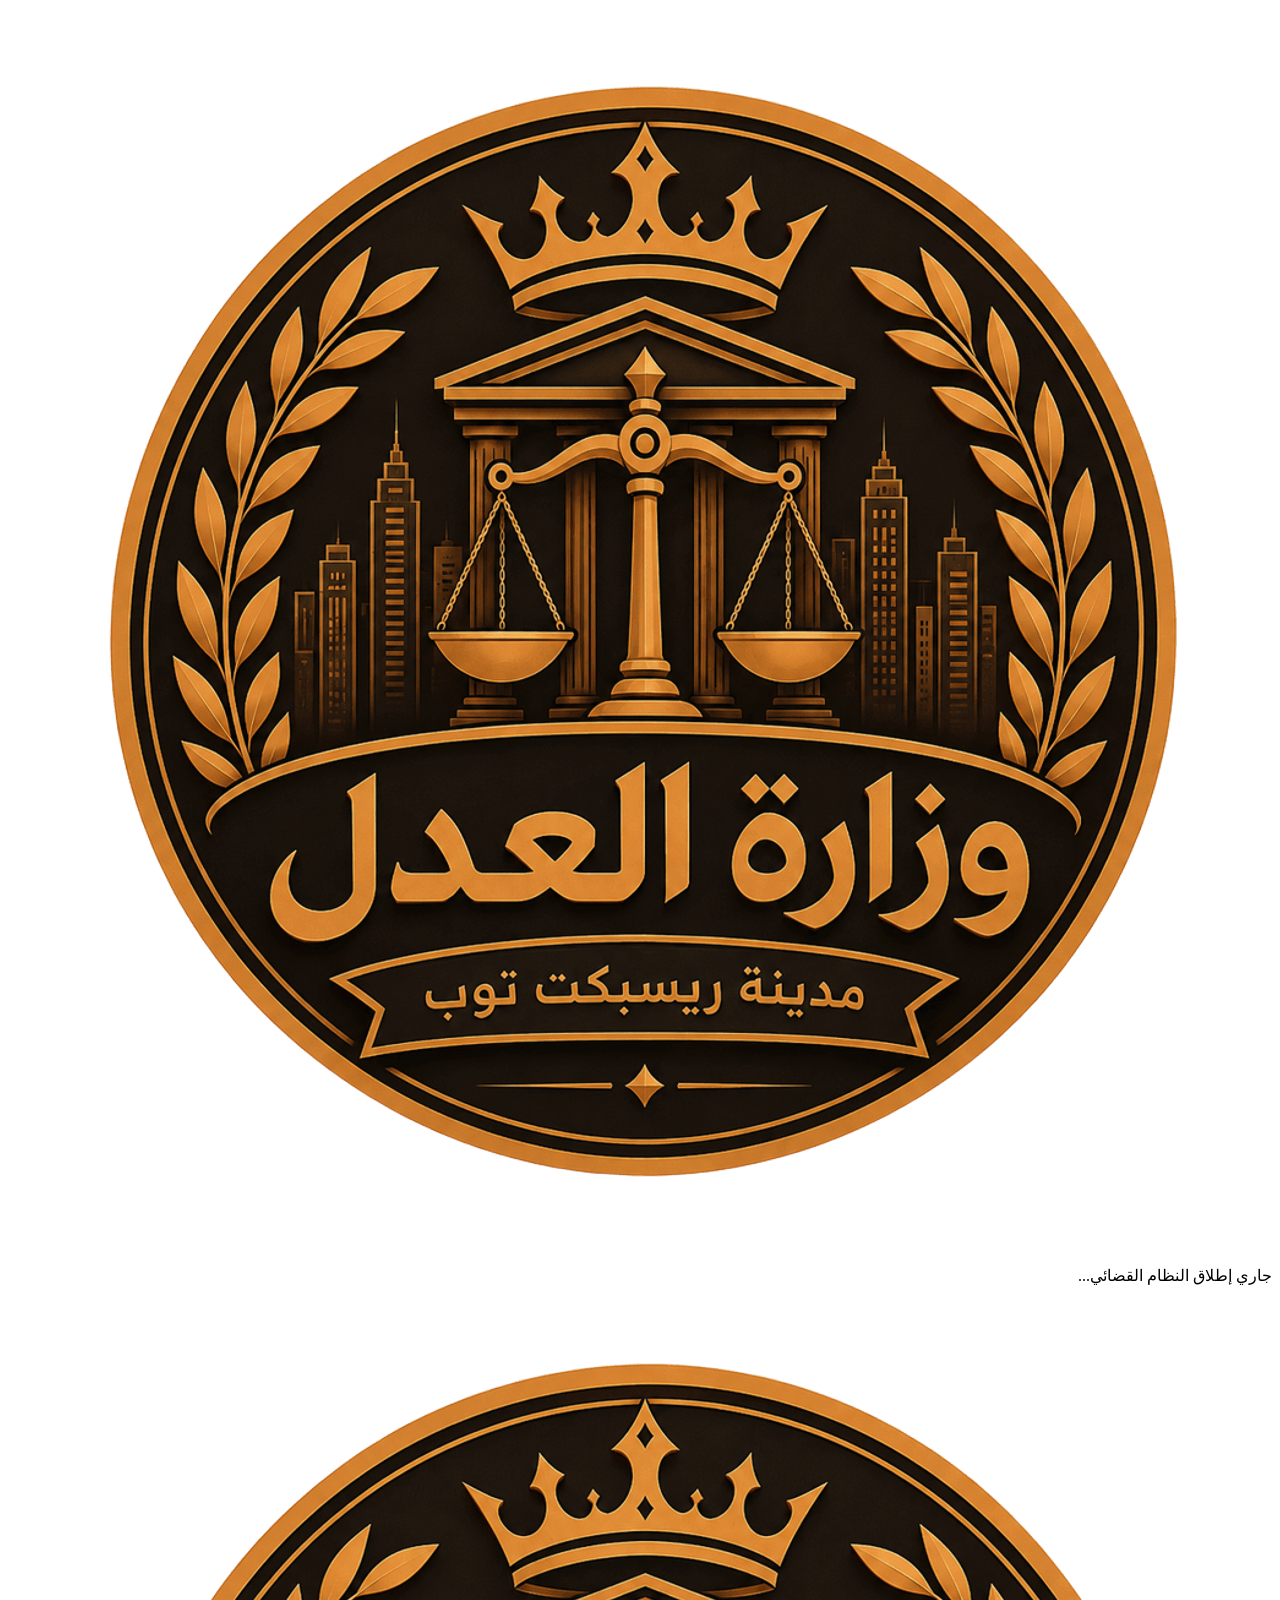
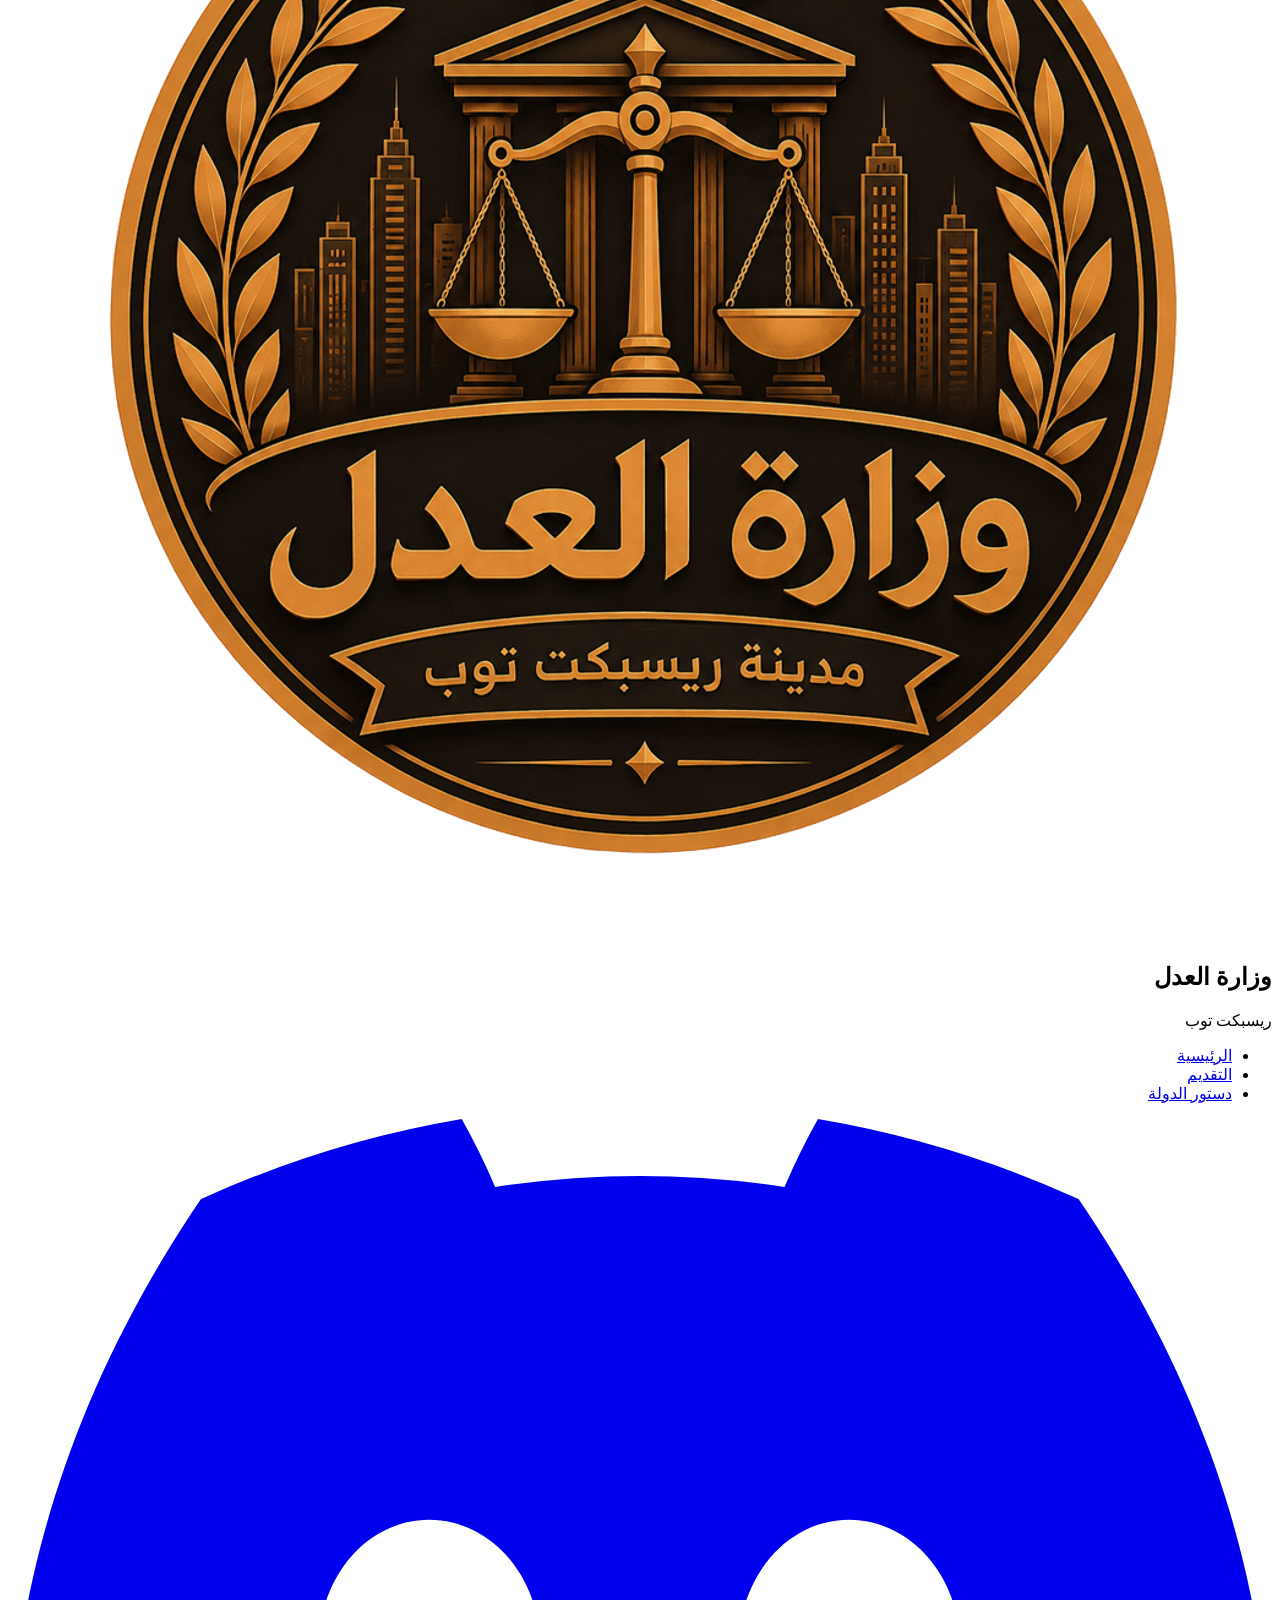
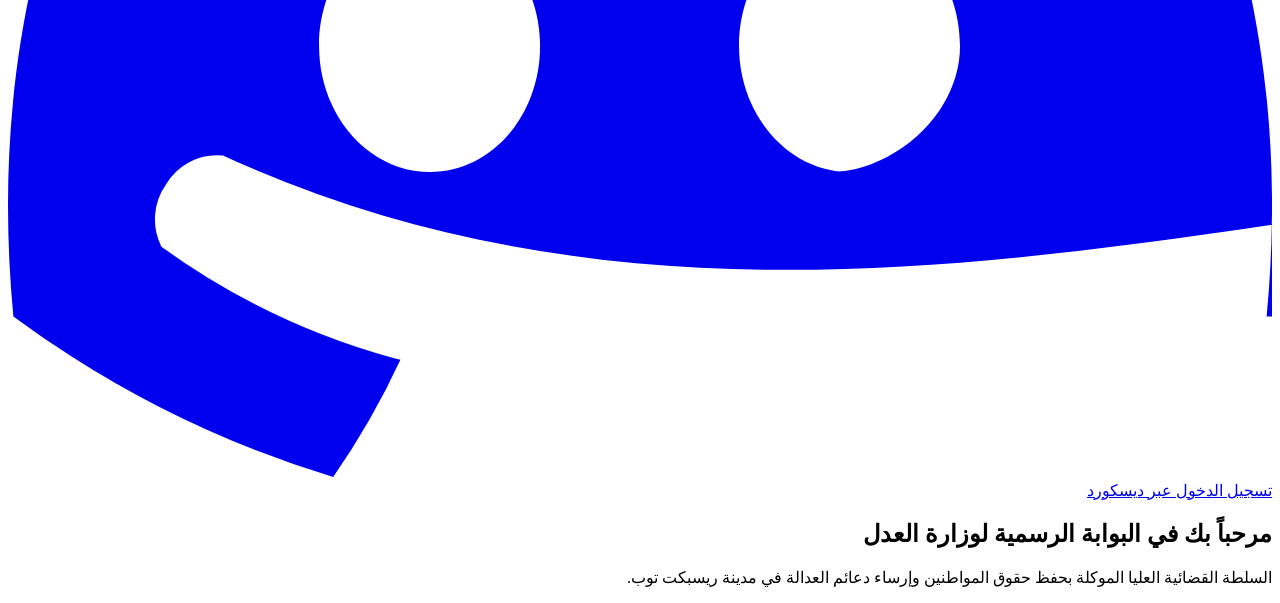
<file: index.html>
<!DOCTYPE html>
<html lang="ar" dir="rtl">
<head>
    <meta charset="UTF-8">
    <meta name="viewport" content="width=device-width, initial-scale=1.0">
    <title>وزارة العدل - مدينة ريسبكت توب</title>
    <link rel="stylesheet" href="style.css">
</head>
<body>

    <div id="loading-screen">
        <img src="logo_justice.png" alt="شعار وزارة العدل" class="loader-logo">
        <div class="loading-text">جاري إطلاق النظام القضائي...</div>
    </div>

    <nav class="main-navbar">
        <div class="nav-brand">
            <img src="logo_justice.png" alt="الشعار" class="nav-brand-logo">
            <div class="nav-brand-text">
                <h1>وزارة العدل</h1>
                <p>ريسبكت توب</p>
            </div>
        </div>
        
        <ul class="nav-links">
            <li><a href="index.html" class="active">الرئيسية</a></li>
            <li><a href="apply.html">التقديم</a></li>
            <li><a href="constitution.html">دستور الدولة</a></li>
        </ul>

        <a href="https://discord.com/api/oauth2/authorize?client_id=1543589301407973428&redirect_uri=https://justicerespecttop.github.io/Respect-Top/&response_type=code&scope=identify" class="discord-login-btn" id="login-btn">
            <svg class="discord-icon" viewBox="0 0 127.14 96.36"><path fill="currentColor" d="M107.7,8.07A105.15,105.15,0,0,0,81.47,0a72.06,72.06,0,0,0-3.36,6.83A97.16,97.16,0,0,0,49,6.83,72.37,72.37,0,0,0,45.64,0,105.85,105.85,0,0,0,19.39,8.07C2.79,32.65-1.71,56.6.54,80.21h0A105.73,105.73,0,0,0,32.71,96.36a77.7,77.7,0,0,0,6.76-11.78A72.55,72.55,0,0,1,15.43,73.19a6.09,6.09,0,0,1,.44-6.22,5.94,5.94,0,0,1,5.76-2.94c56.51,25.86,113.82,0,170.36,0a5.94,5.94,0,0,1,5.76,2.94,6.09,6.09,0,0,1,.44,6.22,72.69,72.69,0,0,1-24,11.39,77.53,77.53,0,0,0,6.76,11.78A105.73,105.73,0,0,0,126.6,80.21h0C128.86,56.6,124.36,32.65,107.7,8.07ZM42.45,65.69C36.29,65.69,31.29,60,31.29,53s4.91-12.69,11.07-12.69c6.16,0,11.16,5.68,11.16,12.69S48.61,65.69,42.45,65.69Zm42.24,0C78.53,65.69,73.53,60,73.53,53s4.91-12.69,11.07-12.69c6.16,0,11.16,5.68,11.16,12.69S88.85,65.69,82.69,65.69Z"/></svg>
            تسجيل الدخول عبر ديسكورد
        </a>
    </nav>

    <main class="main-container">
        <div class="page-header">
            <h2>مرحباً بك في البوابة الرسمية لوزارة العدل</h2>
            <p>السلطة القضائية العليا الموكلة بحفظ حقوق المواطنين وإرساء دعائم العدالة في مدينة ريسبكت توب.</p>
        </div>
    </main>

    <script>
        window.addEventListener('load', function() {
            setTimeout(function() {
                document.getElementById('loading-screen').classList.add('fade-out');
            }, 2000);
        });

        const urlParams = new URLSearchParams(window.location.search);
        if (urlParams.has('code')) {
            const loginBtn = document.getElementById('login-btn');
            if (loginBtn) {
                loginBtn.innerHTML = "✔ تم تسجيل الدخول";
                loginBtn.style.backgroundColor = "#22c55e";
                loginBtn.href = "#";
            }
        }
    </script>
</body>
</html>
</file>
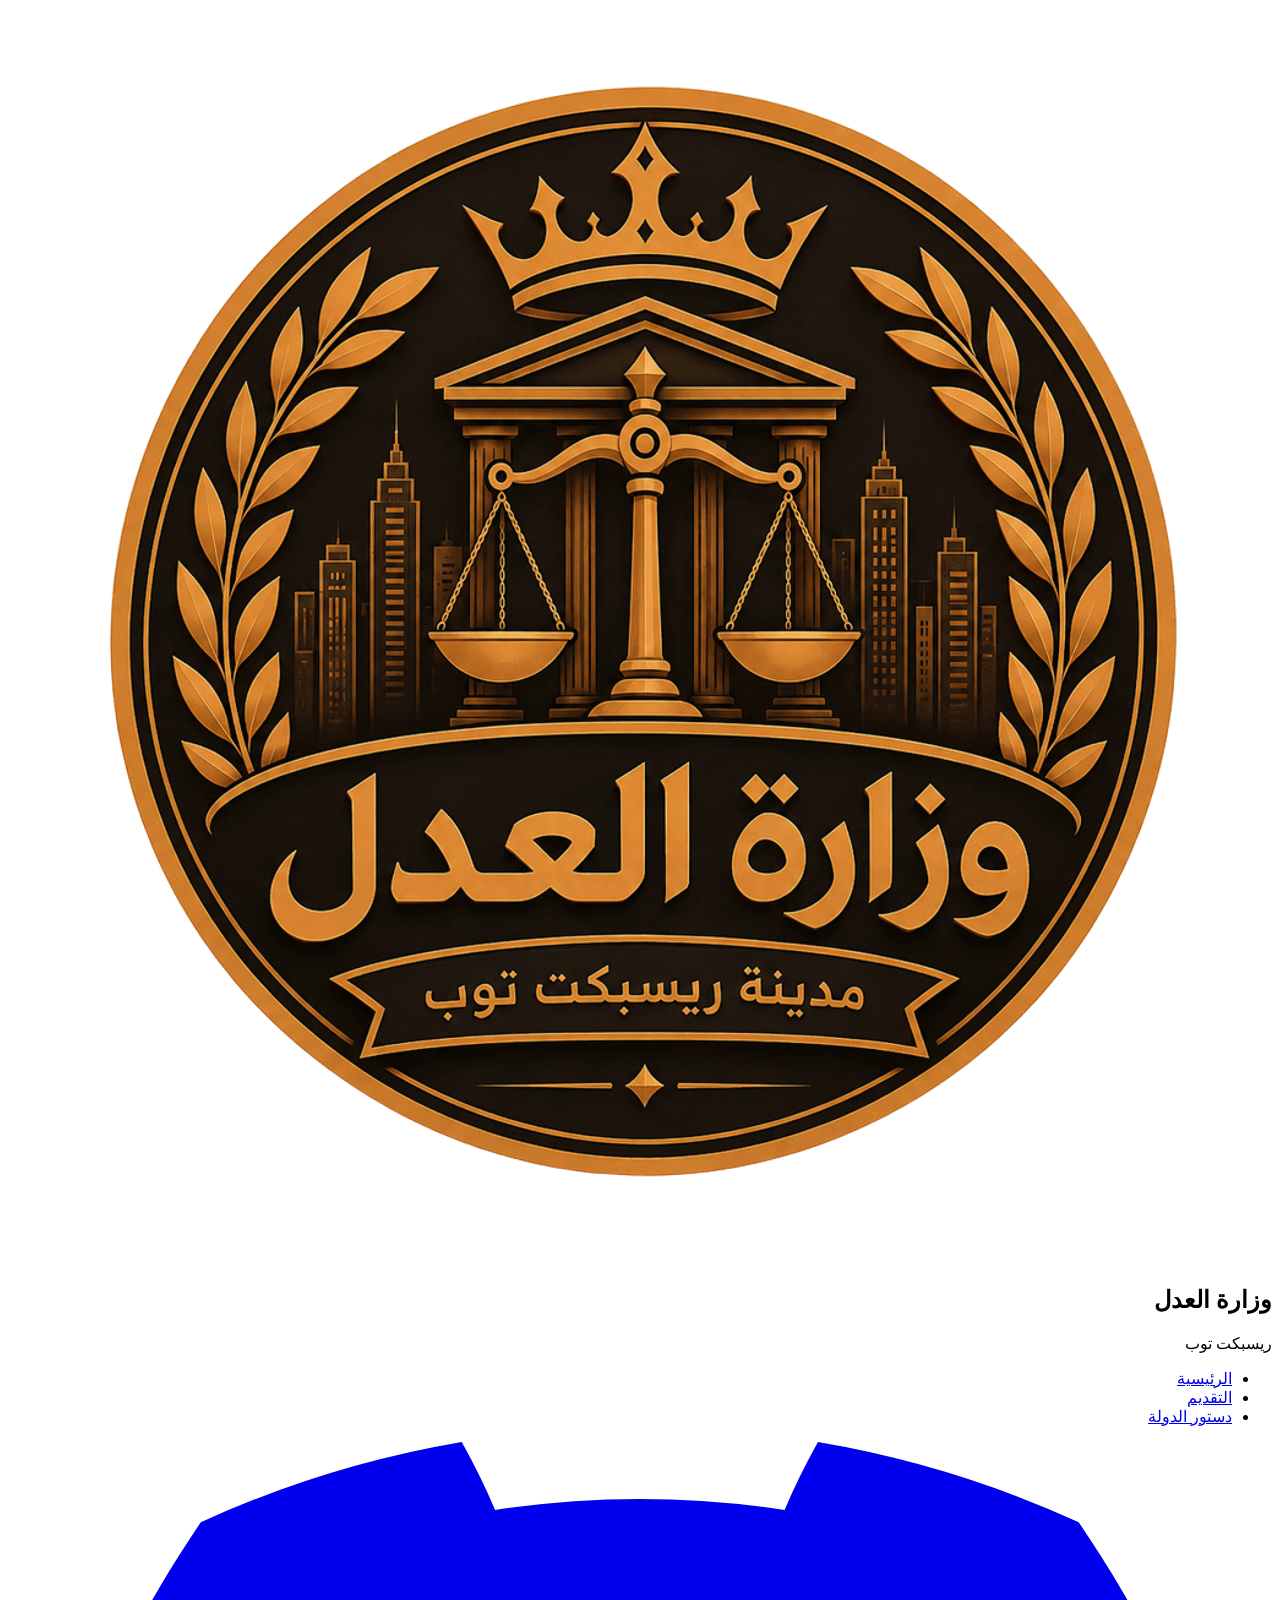
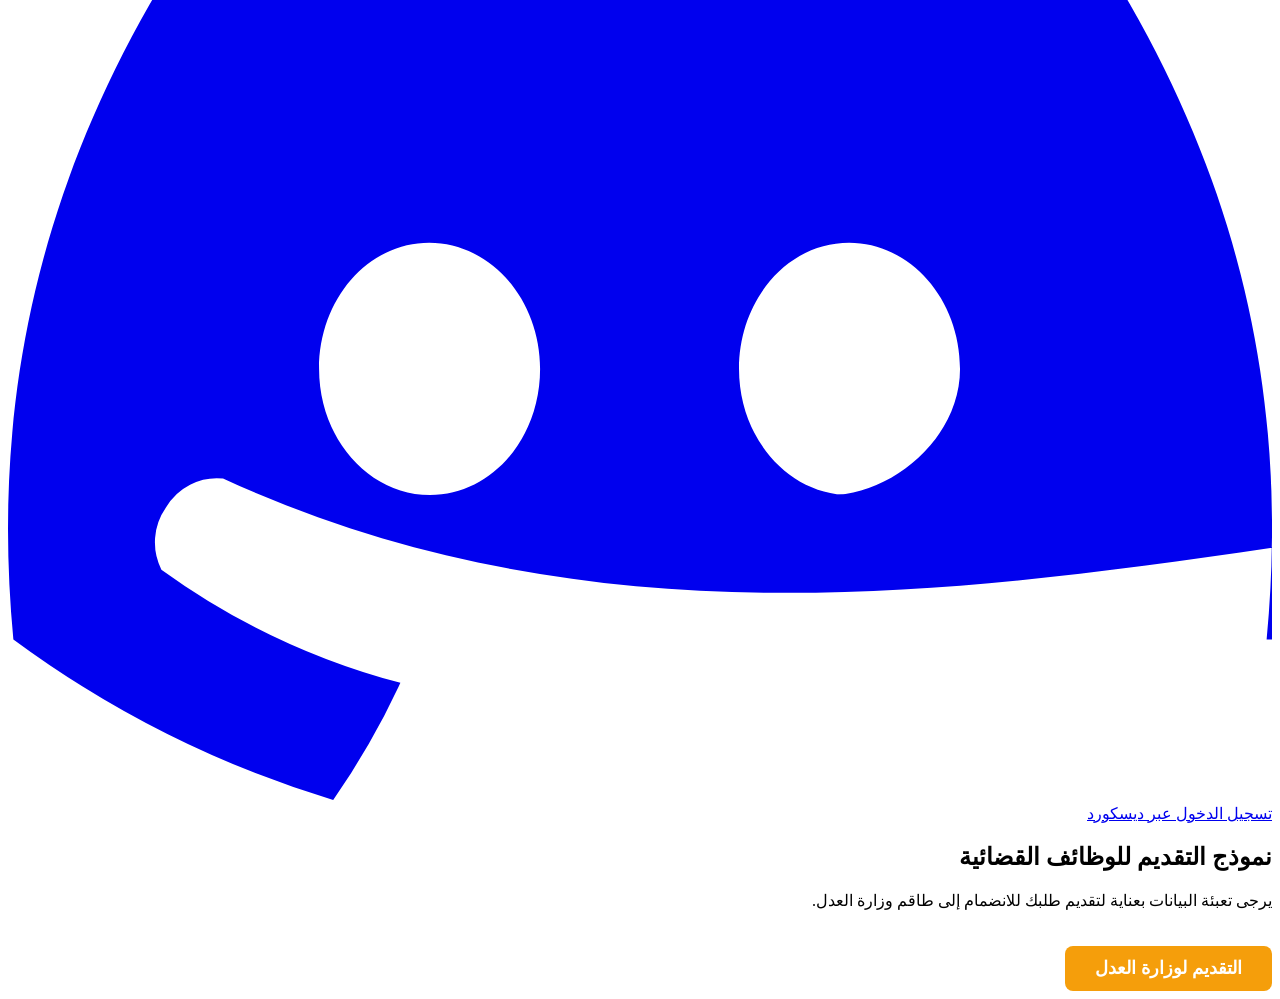
<file: apply.html>
<!DOCTYPE html>
<html lang="ar" dir="rtl">
<head>
    <meta charset="UTF-8">
    <meta name="viewport" content="width=device-width, initial-scale=1.0">
    <title>التقديم - وزارة العدل</title>
    <link rel="stylesheet" href="style.css">
</head>
<body>

    <nav class="main-navbar">
        <div class="nav-brand">
            <img src="logo_justice.png" alt="الشعار" class="nav-brand-logo">
            <div class="nav-brand-text">
                <h1>وزارة العدل</h1>
                <p>ريسبكت توب</p>
            </div>
        </div>
        
        <ul class="nav-links">
            <li><a href="index.html">الرئيسية</a></li>
            <li><a href="apply.html" class="active">التقديم</a></li>
            <li><a href="constitution.html">دستور الدولة</a></li>
        </ul>

        <!-- زر ديسكورد -->
        <a href="https://discord.com/api/oauth2/authorize?client_id=1543589301407973428&redirect_uri=https://justicerespecttop.github.io/Respect-Top/&response_type=code&scope=identify" class="discord-login-btn" id="login-btn">
            <svg class="discord-icon" viewBox="0 0 127.14 96.36"><path fill="currentColor" d="M107.7,8.07A105.15,105.15,0,0,0,81.47,0a72.06,72.06,0,0,0-3.36,6.83A97.16,97.16,0,0,0,49,6.83,72.37,72.37,0,0,0,45.64,0,105.85,105.85,0,0,0,19.39,8.07C2.79,32.65-1.71,56.6.54,80.21h0A105.73,105.73,0,0,0,32.71,96.36a77.7,77.7,0,0,0,6.76-11.78A72.55,72.55,0,0,1,15.43,73.19a6.09,6.09,0,0,1,.44-6.22,5.94,5.94,0,0,1,5.76-2.94c56.51,25.86,113.82,0,170.36,0a5.94,5.94,0,0,1,5.76,2.94,6.09,6.09,0,0,1,.44,6.22,72.69,72.69,0,0,1-24,11.39,77.53,77.53,0,0,0,6.76,11.78A105.73,105.73,0,0,0,126.6,80.21h0C128.86,56.6,124.36,32.65,107.7,8.07ZM42.45,65.69C36.29,65.69,31.29,60,31.29,53s4.91-12.69,11.07-12.69c6.16,0,11.16,5.68,11.16,12.69S48.61,65.69,42.45,65.69Zm42.24,0C78.53,65.69,73.53,60,73.53,53s4.91-12.69,11.07-12.69c6.16,0,11.16,5.68,11.16,12.69S88.85,65.69,82.69,65.69Z"/></svg>
            تسجيل الدخول عبر ديسكورد
        </a>
    </nav>

    <main class="main-container">
        <div class="page-header">
            <h2>نموذج التقديم للوظائف القضائية</h2>
            <p>يرجى تعبئة البيانات بعناية لتقديم طلبك للانضمام إلى طاقم وزارة العدل.</p>
            
            <!-- زر التقديم المطلوب -->
            <button class="open-apply-modal-btn" id="openModalBtn">التقديم لوزارة العدل</button>
        </div>
    </main>

    <!-- نافذة النموذج المنبثقة (Modal) -->
    <div id="applyModal" class="modal-overlay">
        <div class="modal-content">
            <span class="close-modal-btn" id="closeModalBtn">&times;</span>
            <h3>استمارة التقديم لوزارة العدل</h3>
            
            <form id="justiceApplyForm">
                <div class="form-group">
                    <label>1. كم عمرك بالحياة الواقعية؟</label>
                    <input type="text" required placeholder="أدخل عمرك هنا...">
                </div>

                <div class="form-group">
                    <label>2. كم عمر شخصيتك داخل المدينة (العمر الافتراضي)؟</label>
                    <input type="text" required placeholder="أدخل عمر الشخصية هنا...">
                </div>

                <div class="form-group">
                    <label>3. كم ساعة تتواجد باليوم؟</label>
                    <input type="text" required placeholder="عدد ساعات التفاعل اليومي...">
                </div>

                <div class="form-group">
                    <label>4. لماذا تريد الانضمام لوزارة العدل؟</label>
                    <textarea required placeholder="اكتب سبب رغبتك بالانضمام..."></textarea>
                </div>

                <div class="form-group">
                    <label>5. هل لديك خبرات في القضاء من قبل وماهي؟</label>
                    <textarea required placeholder="وضح خبراتك السابقة إن وجدت..."></textarea>
                </div>

                <div class="form-group">
                    <label>6. ماذا تعرف عن وزارة العدل؟</label>
                    <textarea required placeholder="اكتب نبذة مختصرة عما تعرفه عن الوزارة..."></textarea>
                </div>

                <div class="form-group">
                    <label>7. كيف ستتعامل مع الضغط العالي؟</label>
                    <textarea required placeholder="اشرح طريقتك في إدارة وضغط العمل..."></textarea>
                </div>

                <button type="submit" class="submit-app-btn">إرسال الطلب</button>
            </form>
        </div>
    </div>

    <script>
        // كود التحكم بنافذة النموذج المنبثقة
        const modal = document.getElementById('applyModal');
        const btn = document.getElementById('openModalBtn');
        const span = document.getElementById('closeModalBtn');

        btn.onclick = function() {
            modal.style.display = "flex";
        }

        span.onclick = function() {
            modal.style.display = "none";
        }

        window.onclick = function(event) {
            if (event.target == modal) {
                modal.style.display = "none";
            }
        }

        document.getElementById('justiceApplyForm').onsubmit = function(e) {
            e.preventDefault();
            alert('تم ارسال طلبك بنجاح إلى وزارة العدل!');
            modal.style.display = "none";
        }

        // فحص كود تسجيل الدخول
        const urlParams = new URLSearchParams(window.location.search);
        if (urlParams.has('code')) {
            const loginBtn = document.getElementById('login-btn');
            if (loginBtn) {
                loginBtn.innerHTML = "✔ تم تسجيل الدخول";
                loginBtn.style.backgroundColor = "#22c55e";
                loginBtn.href = "#";
            }
        }
    </script>
</body>
</html>
</file>
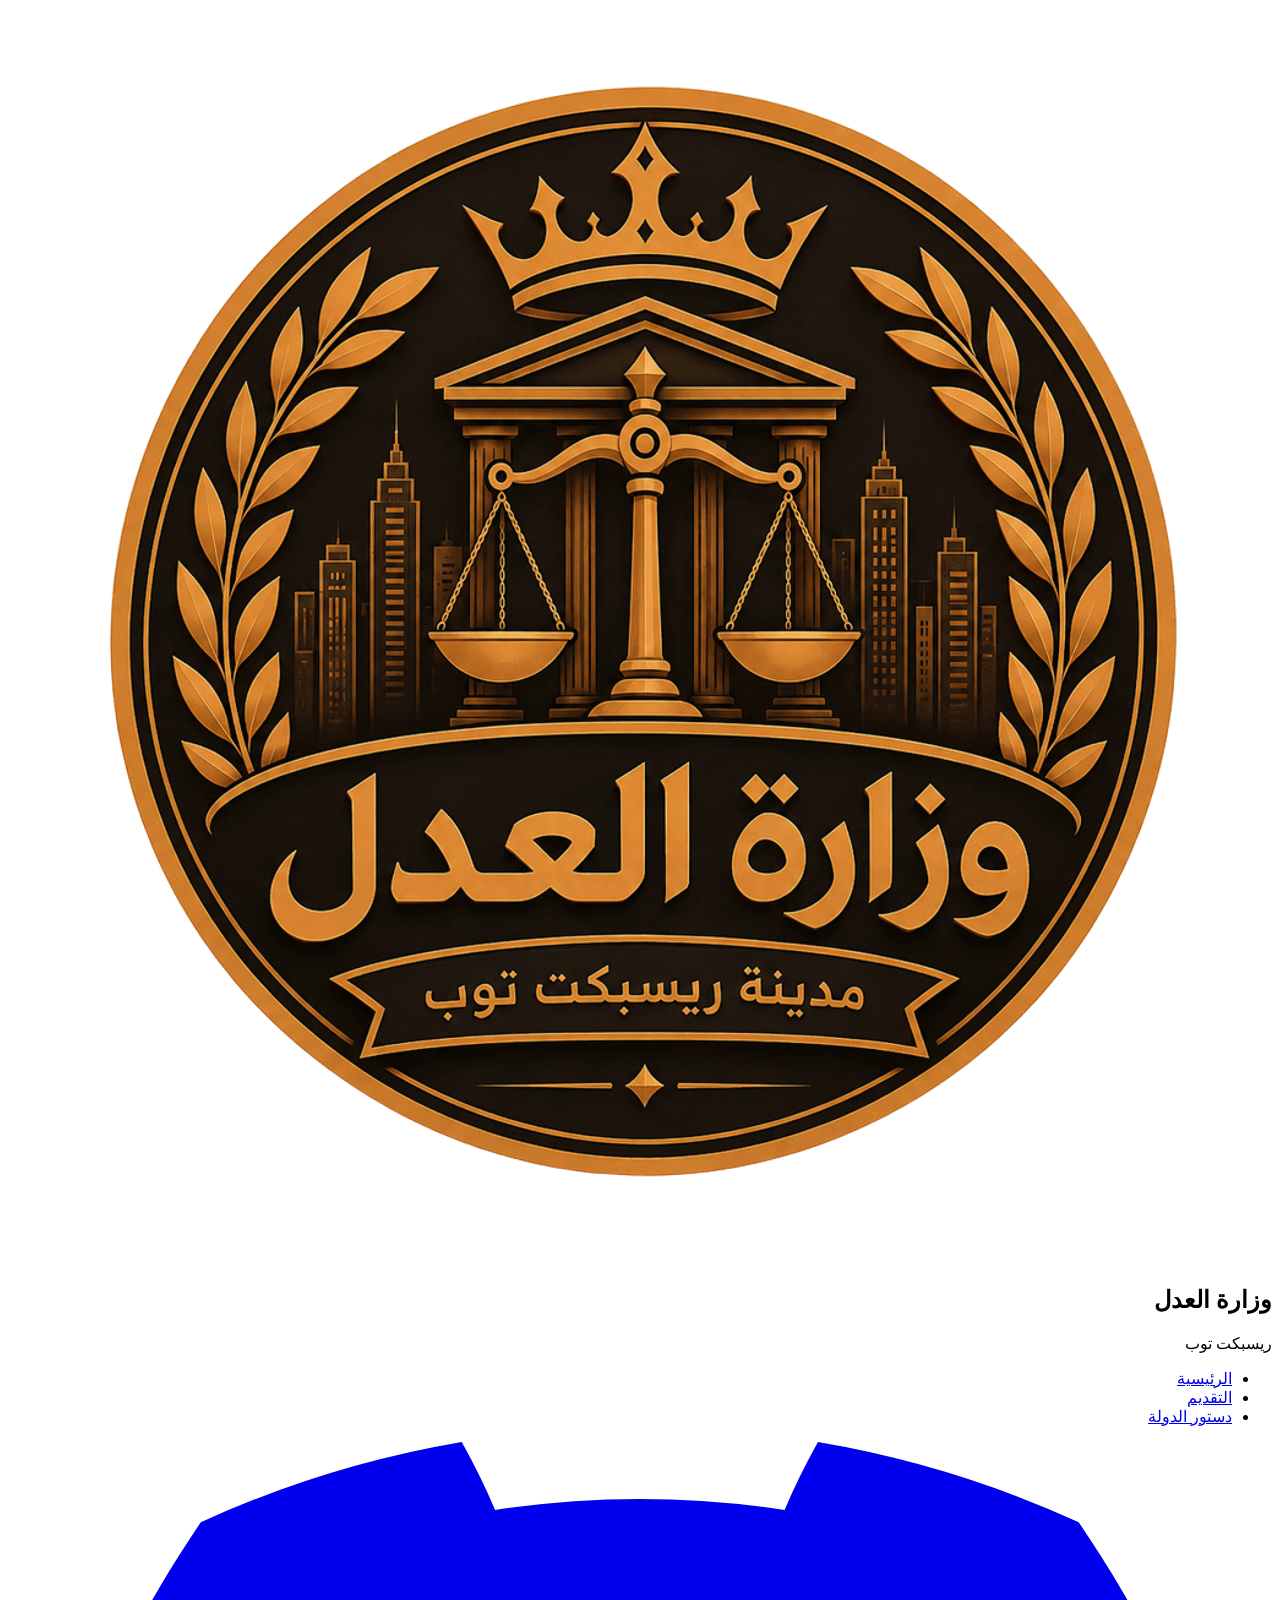
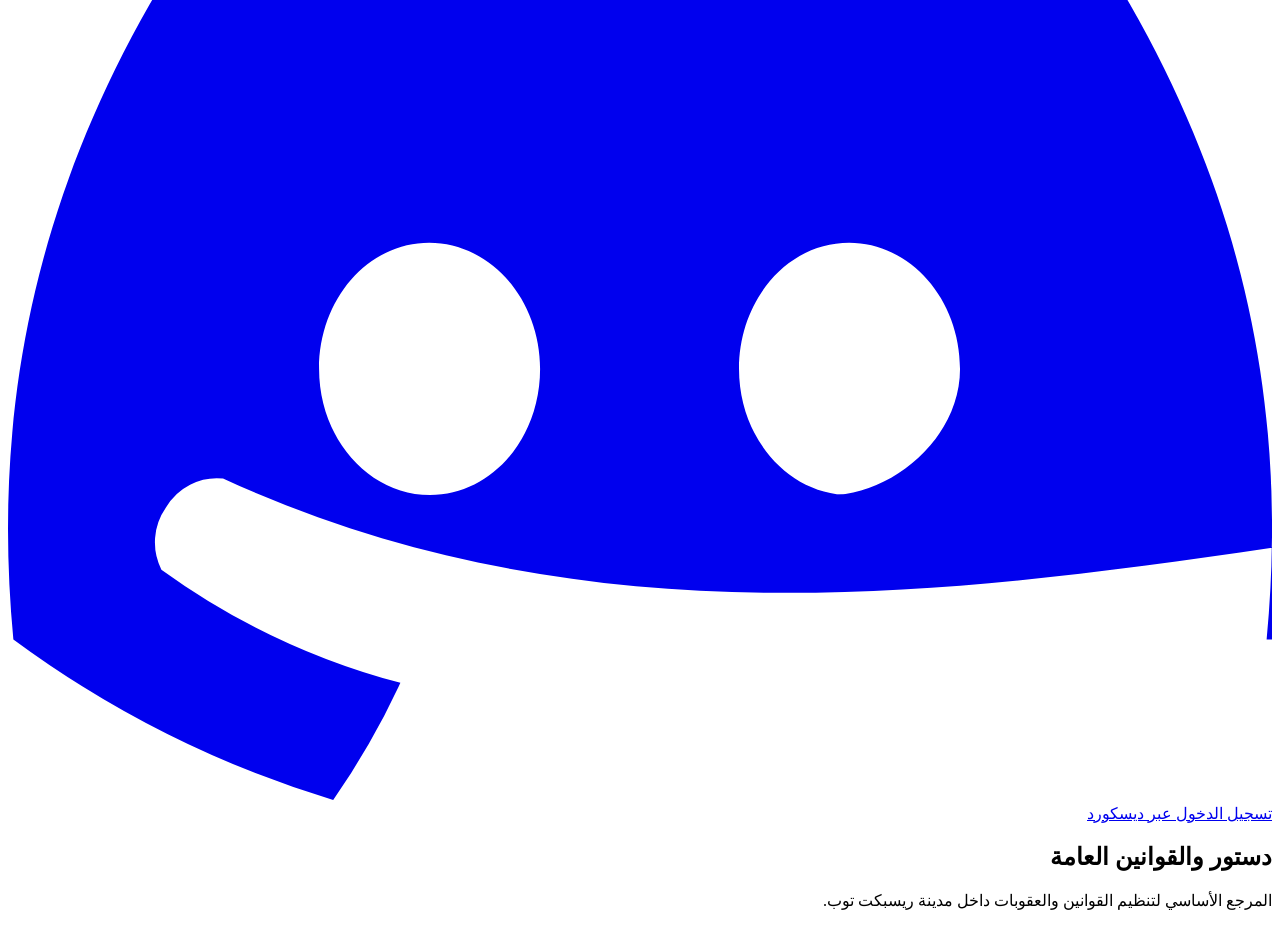
<file: constitution.html>
<!DOCTYPE html>
<html lang="ar" dir="rtl">
<head>
    <meta charset="UTF-8">
    <meta name="viewport" content="width=device-width, initial-scale=1.0">
    <title>دستور الدولة - وزارة العدل</title>
    <link rel="stylesheet" href="style.css">
</head>
<body>

    <nav class="main-navbar">
        <div class="nav-brand">
            <img src="logo_justice.png" alt="الشعار" class="nav-brand-logo">
            <div class="nav-brand-text">
                <h1>وزارة العدل</h1>
                <p>ريسبكت توب</p>
            </div>
        </div>
        
        <ul class="nav-links">
            <li><a href="index.html">الرئيسية</a></li>
            <li><a href="apply.html">التقديم</a></li>
            <li><a href="constitution.html" class="active">دستور الدولة</a></li>
        </ul>

        <a href="https://discord.com/api/oauth2/authorize?client_id=1543589301407973428&redirect_uri=https://justicerespecttop.github.io/Respect-Top/&response_type=code&scope=identify" class="discord-login-btn" id="login-btn">
            <svg class="discord-icon" viewBox="0 0 127.14 96.36"><path fill="currentColor" d="M107.7,8.07A105.15,105.15,0,0,0,81.47,0a72.06,72.06,0,0,0-3.36,6.83A97.16,97.16,0,0,0,49,6.83,72.37,72.37,0,0,0,45.64,0,105.85,105.85,0,0,0,19.39,8.07C2.79,32.65-1.71,56.6.54,80.21h0A105.73,105.73,0,0,0,32.71,96.36a77.7,77.7,0,0,0,6.76-11.78A72.55,72.55,0,0,1,15.43,73.19a6.09,6.09,0,0,1,.44-6.22,5.94,5.94,0,0,1,5.76-2.94c56.51,25.86,113.82,0,170.36,0a5.94,5.94,0,0,1,5.76,2.94,6.09,6.09,0,0,1,.44,6.22,72.69,72.69,0,0,1-24,11.39,77.53,77.53,0,0,0,6.76,11.78A105.73,105.73,0,0,0,126.6,80.21h0C128.86,56.6,124.36,32.65,107.7,8.07ZM42.45,65.69C36.29,65.69,31.29,60,31.29,53s4.91-12.69,11.07-12.69c6.16,0,11.16,5.68,11.16,12.69S48.61,65.69,42.45,65.69Zm42.24,0C78.53,65.69,73.53,60,73.53,53s4.91-12.69,11.07-12.69c6.16,0,11.16,5.68,11.16,12.69S88.85,65.69,82.69,65.69Z"/></svg>
            تسجيل الدخول عبر ديسكورد
        </a>
    </nav>

    <main class="main-container">
        <div class="page-header">
            <h2>دستور والقوانين العامة</h2>
            <p>المرجع الأساسي لتنظيم القوانين والعقوبات داخل مدينة ريسبكت توب.</p>
        </div>
    </main>

    <script>
        const urlParams = new URLSearchParams(window.location.search);
        if (urlParams.has('code')) {
            const loginBtn = document.getElementById('login-btn');
            if (loginBtn) {
                loginBtn.innerHTML = "✔ تم تسجيل الدخول";
                loginBtn.style.backgroundColor = "#22c55e";
                loginBtn.href = "#";
            }
        }
    </script>
</body>
</html>
</file>
<file: style.css>
/* تنسيق زر التقديم الكبير */
.open-apply-modal-btn {
    margin-top: 20px;
    background-color: #f59e0b;
    color: #fff;
    border: none;
    padding: 12px 30px;
    font-size: 1.1rem;
    font-weight: bold;
    border-radius: 8px;
    cursor: pointer;
    transition: background 0.3s ease;
}
.open-apply-modal-btn:hover {
    background-color: #d97706;
}

/* خلفية النافذة المنبثقة */
.modal-overlay {
    display: none;
    position: fixed;
    z-index: 1000;
    left: 0;
    top: 0;
    width: 100%;
    height: 100%;
    background-color: rgba(0, 0, 0, 0.7);
    justify-content: center;
    align-items: center;
}

/* صندوق محتوى النافذة */
.modal-content {
    background-color: #1e1e24;
    color: #fff;
    padding: 30px;
    border-radius: 12px;
    width: 90%;
    max-width: 600px;
    max-height: 85vh;
    overflow-y: auto;
    position: relative;
    box-shadow: 0 5px 15px rgba(0,0,0,0.5);
    border: 1px solid #333;
}

/* زر إغلاق النافذة (X) */
.close-modal-btn {
    color: #aaa;
    position: absolute;
    left: 20px;
    top: 15px;
    font-size: 28px;
    font-weight: bold;
    cursor: pointer;
}
.close-modal-btn:hover {
    color: #fff;
}

.modal-content h3 {
    margin-bottom: 20px;
    text-align: center;
    color: #f59e0b;
}

/* تنسيق حقول الإدخال داخل النموذج */
.form-group {
    margin-bottom: 15px;
}
.form-group label {
    display: block;
    margin-bottom: 5px;
    font-size: 0.95rem;
    color: #e5e7eb;
}
.form-group input, 
.form-group textarea {
    width: 100%;
    padding: 10px;
    border-radius: 6px;
    border: 1px solid #4b5563;
    background-color: #111827;
    color: #fff;
    font-family: inherit;
}
.form-group textarea {
    resize: vertical;
    min-height: 80px;
}

/* زر إرسال الطلب النهائي */
.submit-app-btn {
    width: 100%;
    background-color: #22c55e;
    color: white;
    border: none;
    padding: 12px;
    font-size: 1rem;
    font-weight: bold;
    border-radius: 6px;
    cursor: pointer;
    margin-top: 10px;
    transition: background 0.3s;
}
.submit-app-btn:hover {
    background-color: #16a34a;
}
</file>
